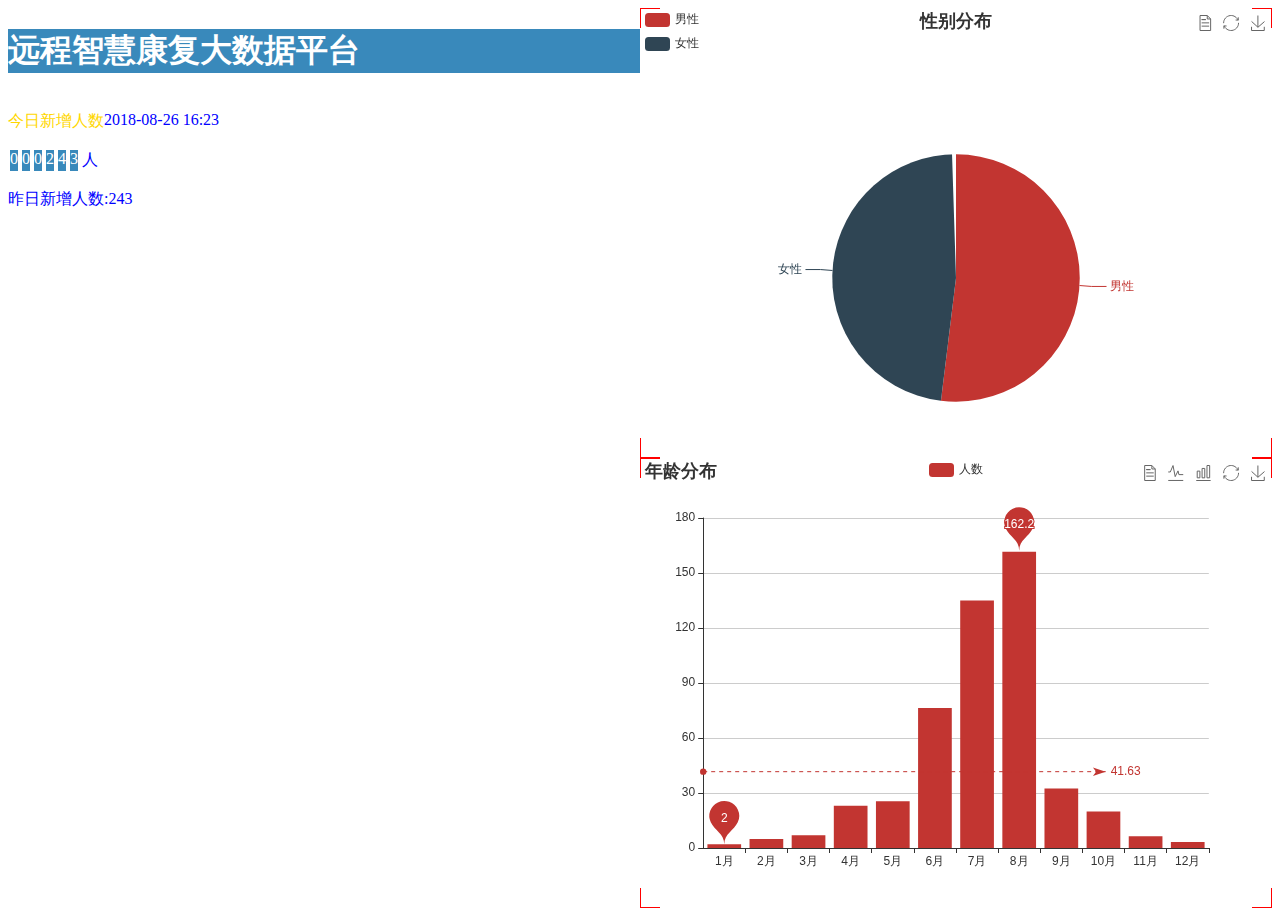
<file: index.html>
<!DOCTYPE html>
<html lang="zh">
<head>
    <meta charset="UTF-8">
    <title>Title</title>
    <link rel="stylesheet" href="css/common.css" type="text/css" />
    <style>
        body,html{
            height: 100%;
        }
        #header{
            background-color: #3989BB;
            color: white;
        }
        #left{
            /*background-color: red;*/
            height: 100%;
            float: left;
            width: 50%;
        }
        #right{
            height: 100%;
            float: left;
            width: 50%;
        }
        #pie{
            height: 50%;
        }
        #bar{
            height: 50%;
            /*background-color: blue;*/
        }
        .card{
            display:flex;
        }
        .card p{
            float:left;
            background-color: #3989BB;
            color: white;
            margin: 2px;
        }
        .time p{
            float: left;
        }
        #map {
            height: 30vh;
            width: 70%;
        }
        #people{
            height:20vh;
            /*background-color: red;*/
        }
    </style>
</head>
<body>
        <div id="left">
            <div>
                <h1 id="header">远程智慧康复大数据平台</h1>
            </div>
            <div class="num">
                <div class="time"><p style="color:gold">今日新增人数</p><p style="color:blue">2018-08-26 16:23</p><div style="clear:both"></div></div>
                <div class="card">
                    <p>0</p>
                    <p>0</p>
                    <p>0</p>
                    <p>2</p>
                    <p>4</p>
                    <p>3</p>
                    <p style="background-color: white;color: blue;">人</p>
                    <div style="clear:both"></div>
                </div>
                <div>
                    <p style="background-color: white;color: blue;">昨日新增人数:243</p>
                </div>
                <div id="map"></div>
                <div id="people"></div>
            </div>
            <!--<div id="main"></div>-->
        </div>
        <div id="right">
            <div id="pie" class="corner"></div>
            <div id="bar" class="corner"></div>
        </div>
</body>
    <script src="http://api.map.baidu.com/api?v=2.0&ak=53oVIOgmSIejwV7EfphPgTynOZbIiVYu"></script>
    <script src="js/index/echarts.min.js"></script>
    <script src="js/index/bmap.min.js"></script>
    <script src="js/index/mymap.js"></script>
    <script src="js/index/mypie.js"></script>
    <script src="js/index/mybar.js"></script>
</html>
</file>
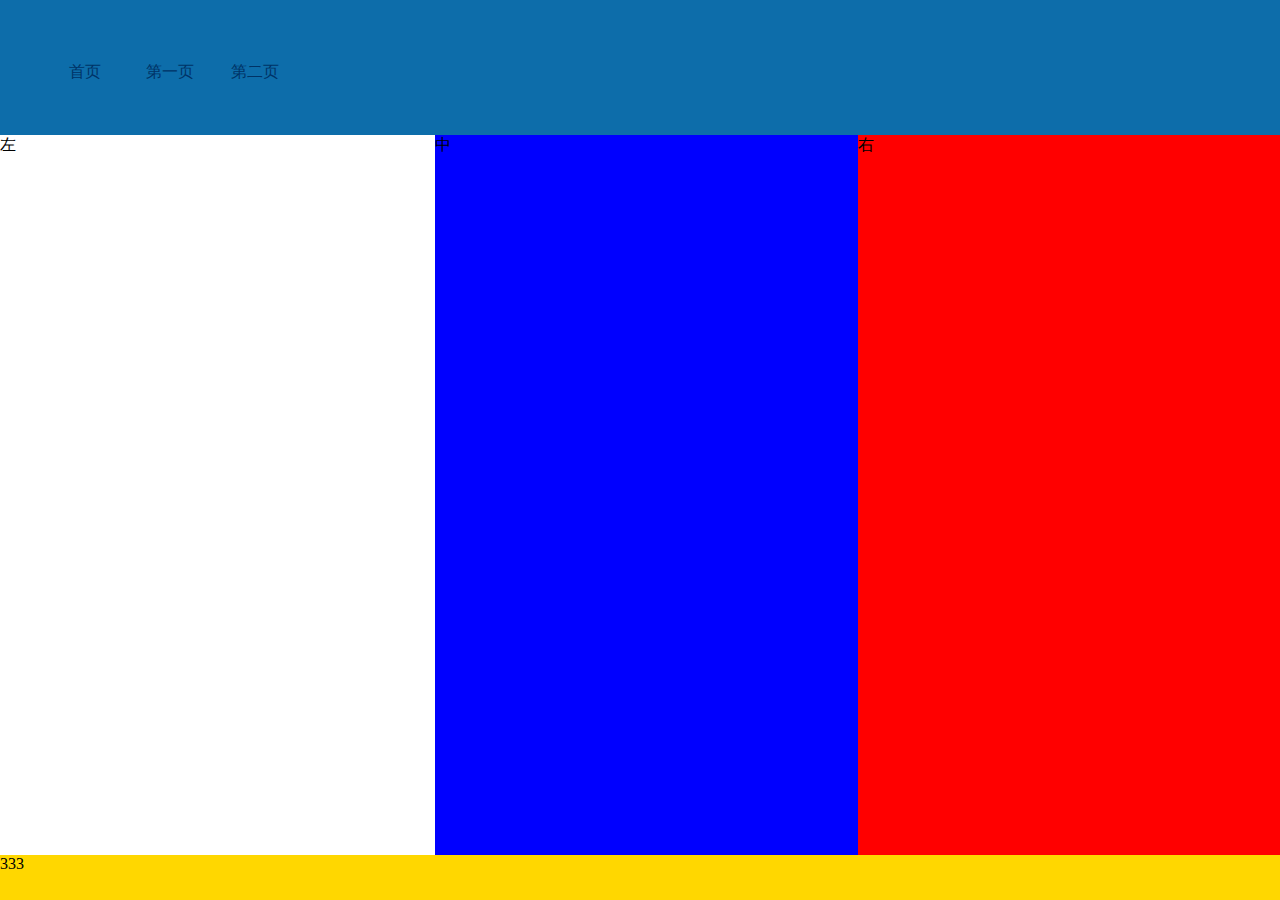
<file: disease/index.html>
<!DOCTYPE html>
<html lang="zh">
<head>
    <meta charset="UTF-8">
    <title>首页</title>
    <style>
        html,body{
            height:100%;
            padding: 0px;
            margin: 0px;
        }
        header{
            height: 15%;
            background-color: #0d6daa;
        }
        main{
            height:80%;
            display: flex;
            justify-content: flex-start;
        }
        main section{
            width:33%;
        }
        footer{
            height:5%;
            background-color:#FFD700;
        }

        ul{
            margin: 0px;
            display: flex;
            justify-content: flex-start;
        }
        ul li {
            list-style-type: none;
            text-align: center;
            width: 80px;
            height: 20px;
            line-height: 20px;
            color: #036;
            cursor: pointer;
            margin-left: 5px;
            /*margin-bottom: 35px;*/
            margin-top:5%;
        }
        .left{
            width:34%;
            /*background-color: #003366;*/
            /*padding: 120px;*/
            /*margin: 20px;*/
        }
        .middle{
            background-color: blue;
        }
        .right{
            background-color: red;
        }

    </style>
</head>
<body >
    <header>
        <ul>
            <li>首页</li><li>第一页</li><li>第二页</li>
        </ul>
    </header>

    <main>
        <section class="left">左</section>
        <section class="middle">中</section>
        <section class="right">右</section>
    </main>
    <footer>333</footer>
</body>
</html>
</file>
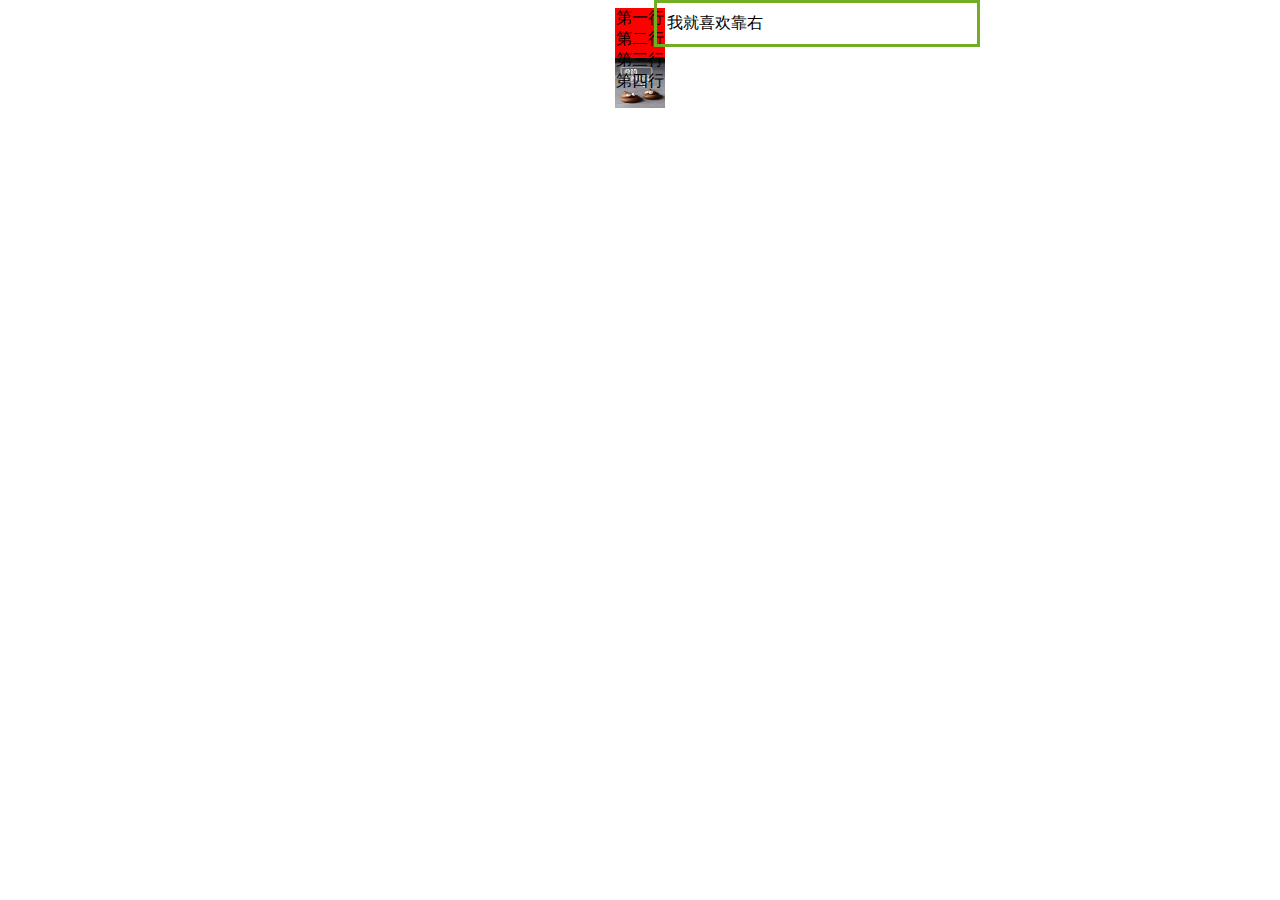
<file: css.html>
<!DOCTYPE html>
<html lang="zh">
<head>
    <meta charset="UTF-8">
    <title>css</title>
    <style>
        .div1{
            position:relative;
            margin:auto;
            height: 50px;
            background-color: red;
            width: 50px;
            text-align: center;
            /*换行，属性规定自动换行的处理方法*/
            word-break:break-all;
            /*属性允许长单词或 URL 地址换行到下一行*/
            word-wrap:break-word;
            /*z-index: 99;*/
        }
        img{
            display: block;
            margin:0 auto;
            height: 50px;
            width:50px;
        }
        #div2{
            position: absolute;
            top:0px;
            right: 300px;
            width: 300px;
            border: 3px solid #73AD21;
            padding: 10px;
            z-index: 99;
        }
    </style>
</head>
<body>
    <div class="div1">第一行第二行第三行第四行</div>
    <img src="shit.jpg">
    <div id="div2">我就喜欢靠右</div>

</body>
</html>
</file>
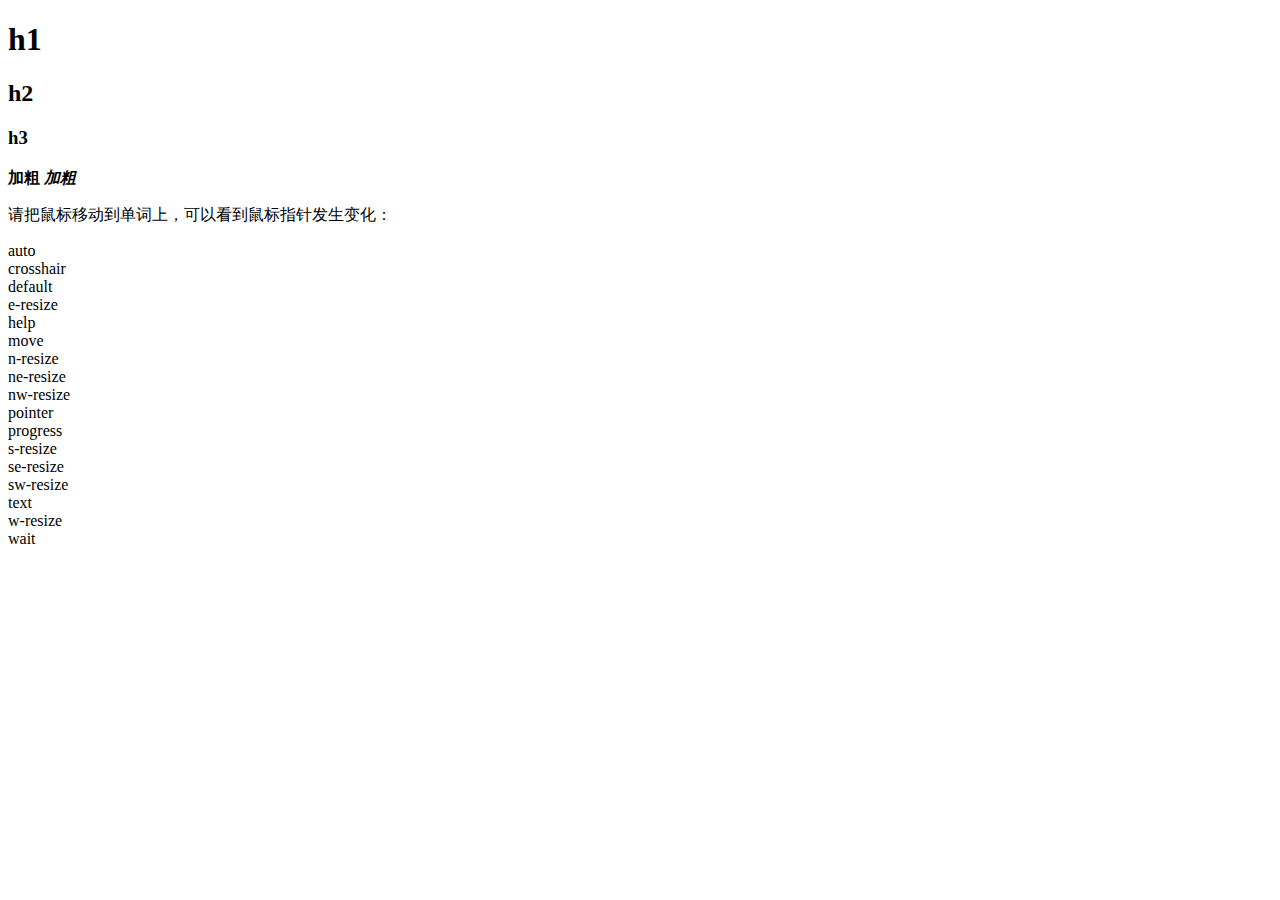
<file: cursor.html>
<!DOCTYPE html>
<html lang="zh">
<head>
    <meta charset="UTF-8">
    <title>鼠标指针变化</title>
</head>
<body>
    <h1>h1</h1>
    <h2>h2</h2>
    <h3>h3</h3>
    <b>加粗</b>
    <i><b>加粗</b></i>
    <p>请把鼠标移动到单词上，可以看到鼠标指针发生变化：</p>
    <span style="cursor:auto">auto</span><br>
    <span style="cursor:crosshair">crosshair</span><br>
    <span style="cursor:default">default</span><br>
    <span style="cursor:e-resize">e-resize</span><br>
    <span style="cursor:help">help</span><br>
    <span style="cursor:move">move</span><br>
    <span style="cursor:n-resize">n-resize</span><br>
    <span style="cursor:ne-resize">ne-resize</span><br>
    <span style="cursor:nw-resize">nw-resize</span><br>
    <span style="cursor:pointer">pointer</span><br>
    <span style="cursor:progress">progress</span><br>
    <span style="cursor:s-resize">s-resize</span><br>
    <span style="cursor:se-resize">se-resize</span><br>
    <span style="cursor:sw-resize">sw-resize</span><br>
    <span style="cursor:text">text</span><br>
    <span style="cursor:w-resize">w-resize</span><br>
    <span style="cursor:wait">wait</span><br>
</body>
</html>
</file>
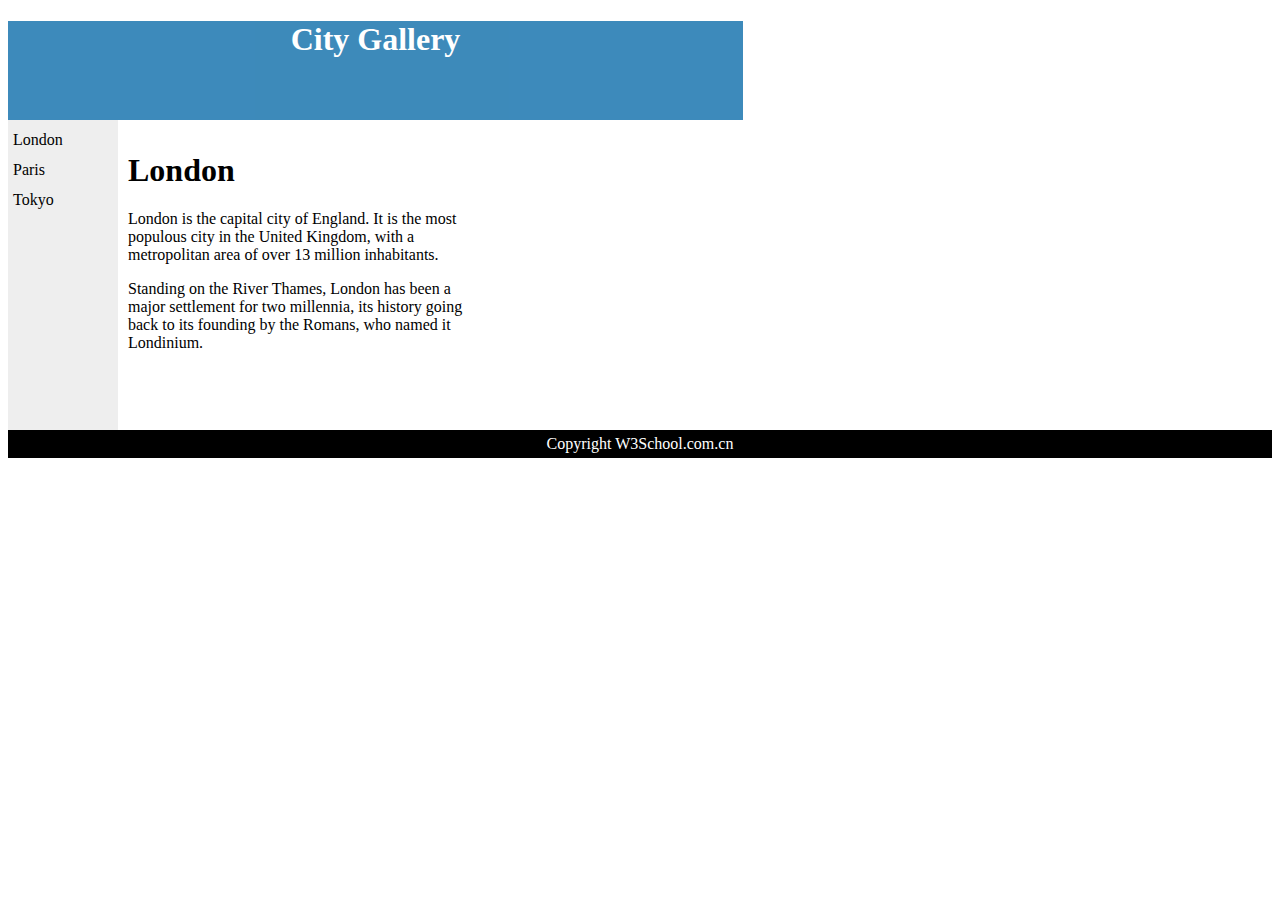
<file: div.html>
<!DOCTYPE html>
<html lang="en">
<head>
    <meta charset="UTF-8">
    <title>Title</title>
    <style>
        #header {
            background-color:#0d6daa;
            opacity: 0.8;
            filter:Alpha(opacity=80); /* IE8 以及更早的浏览器 */
            color:white;
            text-align:center;
            height: 99px;
            width: 735px;
            /*padding:5px;*/
        }
        #nav {
            line-height:30px;
            background-color:#eeeeee;
            height:300px;
            width:100px;
            float:left;
            padding:5px;
        }
        #section {
            width:350px;
            float:left;
            padding:10px;
        }
        #footer {
            background-color:black;
            color:white;
            clear:both;
            text-align:center;
            padding:5px;
        }
    </style>
</head>
<body>
    <div id="header">
        <h1>City Gallery</h1>
    </div>

    <div id="nav">
        London<br>
        Paris<br>
        Tokyo<br>
    </div>

    <div id="section">
        <h1>London</h1>
        <p>
            London is the capital city of England. It is the most populous city in the United Kingdom,
            with a metropolitan area of over 13 million inhabitants.
        </p>
        <p>
            Standing on the River Thames, London has been a major settlement for two millennia,
            its history going back to its founding by the Romans, who named it Londinium.
        </p>
    </div>

    <div id="footer">
        Copyright W3School.com.cn
    </div>


</body>
</html>
</file>
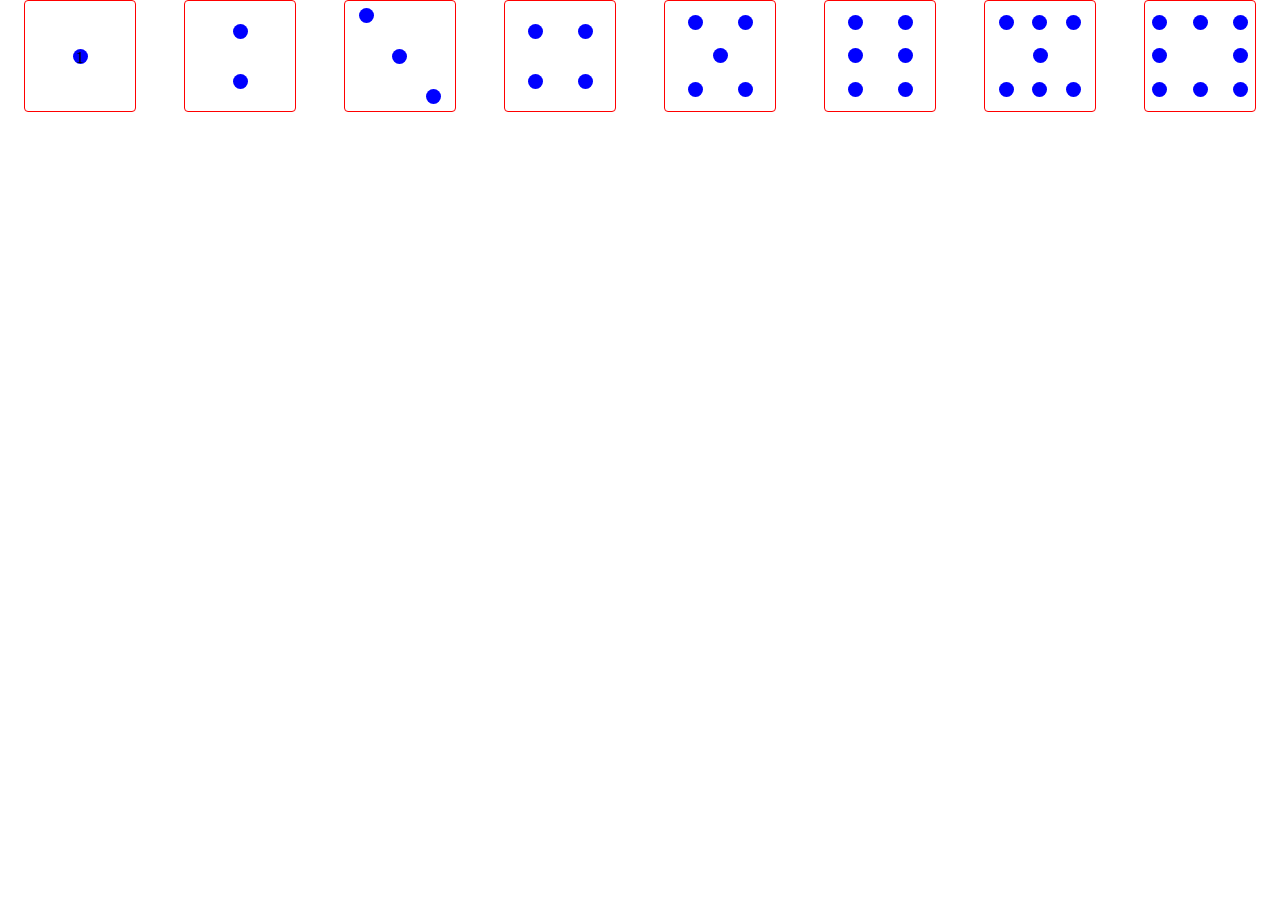
<file: div填充.html>
<!DOCTYPE html>
<html>
<head>
    <style>
        *{
            padding:0;
            margin:0;
        }
        body{
            display:flex;
            justify-content: space-around;

        }
        [class*='div']{
            display: flex;
            width:100px;
            height:100px;
            border-radius:4px;
            border:1px solid red;
            padding:5px;
        }
        [class*='div'] p{
            width:15px;
            height:15px;
            border-radius: 50%;
            margin:2px;
            background-color: blue;
            text-align: center;
            /*line-height: 15px;*/
        }
        .div1{
            justify-content: center;
            align-items: center;

        }
        .div2{
            align-items: center;
            justify-content: space-around;
            flex-direction:column;

        }
        .div3{
            justify-content: space-around;
            align-items: center;

        }
        .div3 p:nth-child(1){
            align-self: flex-start;
        }
        .div3 p:nth-child(3){
            align-self: flex-end;
        }
        .div4{
            justify-content: space-around;
            flex-direction: column;
            align-items: center;

        }
        .div4 div{
            display: flex;
            justify-content:space-around;
            width:100%;
        }
        .div4 div p{
            align-self: center;
        }
        .div5{
            justify-content: space-around;
            flex-direction:column;
            align-items: center;
        }
        .div5 div{
            display:flex;
            justify-content: space-around;
            width:100%;
            align-items: center;

        }
        .div5 div p{
            align-self: center;
        }

        .div6{
            justify-content: space-around;
            flex-direction:column;
            align-items: center;
        }
        .div6 div{
            display:flex;
            justify-content: space-around;
            width:100%;
            align-items: center;

        }
        .div6 div p{
            align-self: center;
        }
        .div8{
            justify-content: space-around;
            align-items: center;
            flex-direction: column;
        }
        .div8 div{
            display:flex;
            justify-content: space-between;
            width:100%;
        }
        .div8 div p{
            align-self: center;
        }
    </style>
</head>
<body>

<!--筛子布局-->
<div class="div1">
    <p>1</p>
</div>
<div class="div2">
    <p></p>
    <p></p>

</div>
<div class="div3">
    <p></p>
    <p></p>
    <p></p>
</div>
<div class="div4">
    <div>
        <p></p>
        <p></p>
    </div>
    <div>
        <p></p>
        <p></p>
    </div>

</div>
<div class="div5">
    <div>
        <p></p>
        <p></p>
    </div>
    <div>
        <p></p>
    </div>
    <div>
        <p></p>
        <p></p>
    </div>
</div>
<div class="div6">
    <div>
        <p></p>
        <p></p>
    </div>
    <div>
        <p></p>
        <p></p>
    </div>
    <div>
        <p></p>
        <p></p>
    </div>
</div>
<div class="div6">
    <div>
        <p></p>
        <p></p>
        <p></p>
    </div>
    <div>
        <p></p>
    </div>
    <div>
        <p></p>
        <p></p>
        <p></p>
    </div>
</div>
<div class="div8">
    <div>
        <p></p>
        <p></p>
        <p></p>
    </div>
    <div>
        <p></p>
        <p></p>
    </div>
    <div>
        <p></p>
        <p></p>
        <p></p>
    </div>
</div>

</body>
</html>
</file>
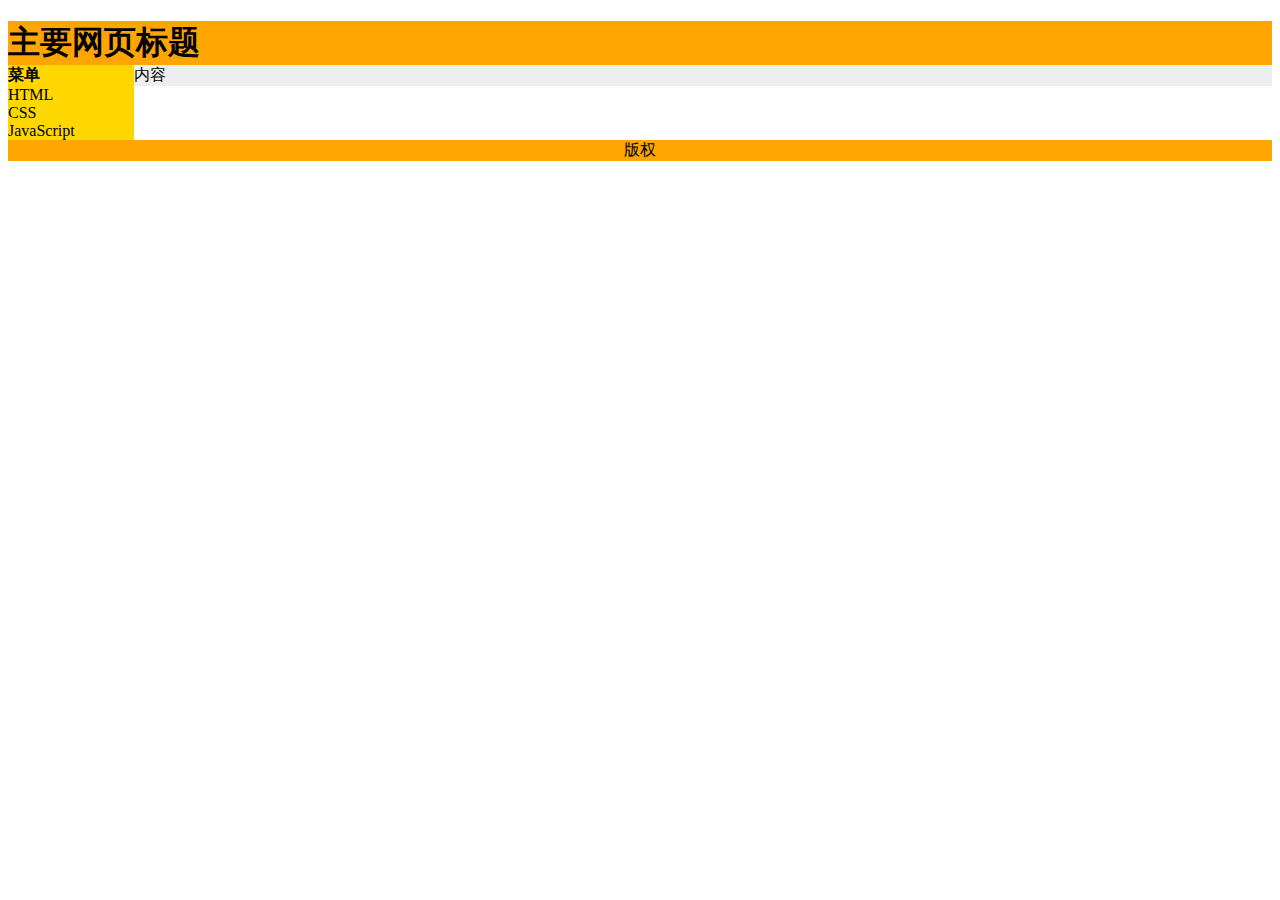
<file: div布局.html>
<!DOCTYPE html>
<html lang="zh">
<head>
    <meta charset="UTF-8">
    <title>Title</title>
    <style>
        #header {
            background-color:#FFA500;
        }

        #left{
            background-color: #FFD700;
            width: 10%;

        }
        #footer{
            text-align: center;
            background-color:#FFA500;
        }
        #middle{
            background-color:#EEEEEE;
            width: 90%;
        }
        .clearfix {
            /*zoom: 1;*/
            height: 100%;
            overflow: hidden;
        }

        .clearfix>div{
            height: 100%;
        }

        /*.clearfix:after {*/
            /*content: "";*/
            /*width: 0;*/
            /*height: 0;*/
            /*visibility: hidden;*/
            /*clear: both;*/
            /*overflow: hidden;*/
        /*}*/
    </style>
</head>
<body>
    <div id="header"><h1 style="margin-bottom: 0">主要网页标题</h1></div>
    <div class="clearfix">
        <div id="left" style="float: left;"><b>菜单</b><br>HTML<br>CSS<br>JavaScript</div>
        <div id="middle" style="float: left;">内容</div>
    </div>
    <div id="footer">版权</div>

</body>
</html>
</file>
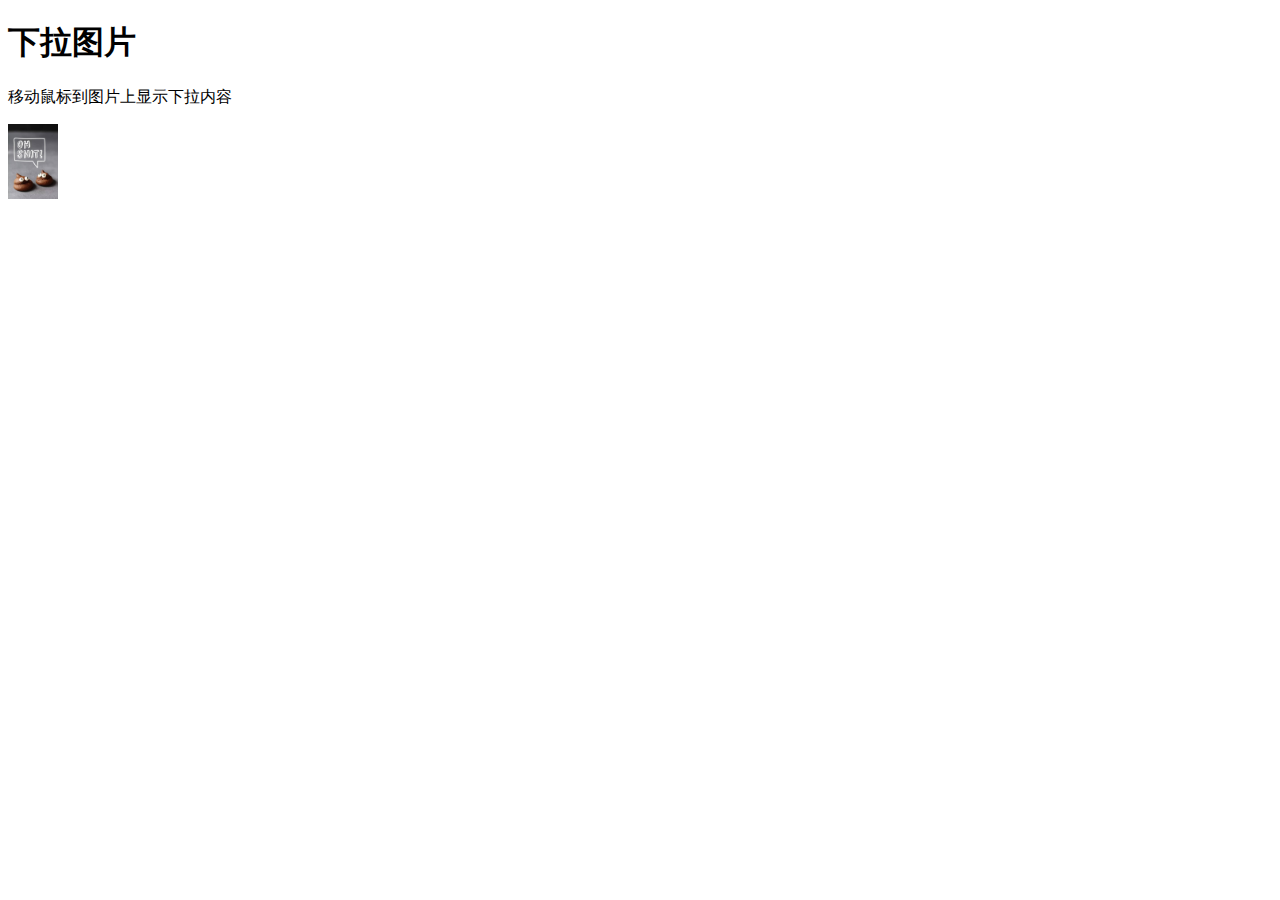
<file: img.html>
<!DOCTYPE html>
<html lang="zh">
<head>
    <meta charset="UTF-8">
    <title>下拉图片</title>
    <style>
        .dropdown {
            position: relative;
            display: inline-block;
        }
        .dropdown-content{
            display: none;
            background-color: #f9f9f9;
            min-width: 160px;
            box-shadow: 0px 8px 16px 0px rgba(0,0,0,0.2);
        }
        .dropdown:hover .dropdown-content {
            display: block;
        }
    </style>
</head>
<body>
    <h1>下拉图片</h1>
    <p>移动鼠标到图片上显示下拉内容</p>
    <div class="dropdown">
        <img src="shit.jpg" alt="图片跑去火星了" width="50px" height="75px">
        <div class="dropdown-content">
            <img src="shit.jpg">
        </div>
    </div>

</body>
</html>
</file>
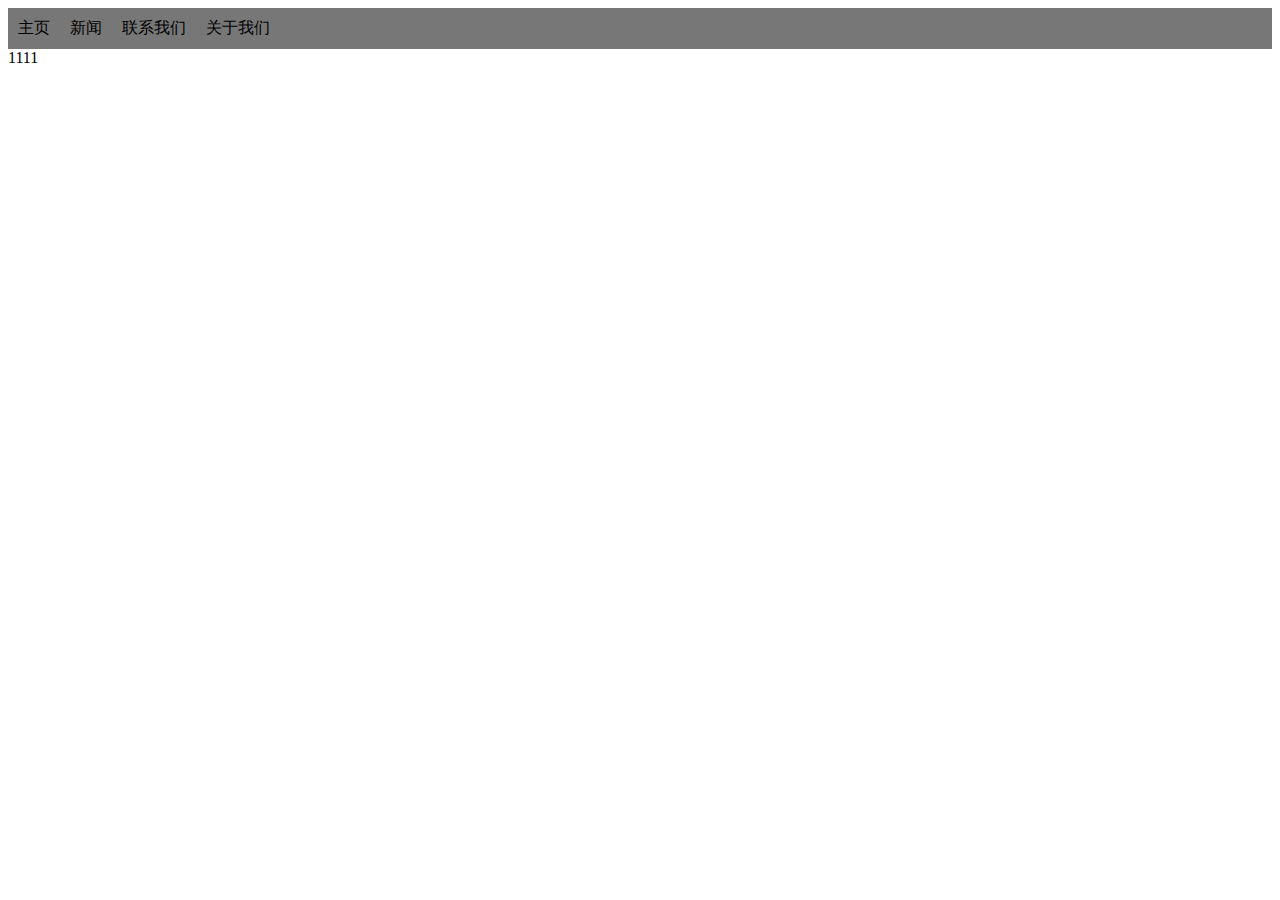
<file: margin.html>
<!DOCTYPE html>
<html lang="en">
<head>
    <meta charset="UTF-8">
    <title>我的网页</title>
    <style>
        .topmenu{
            list-style-type: none;
            margin: 0;
            padding: 0;
            background-color: #777;
            overflow: hidden;
        }

        .topmenu li{
            float: left;
            margin:10px;
        }
        div{
            margin:auto;
            /*width: 50%;*/
        }
    </style>
</head>
<body>
    <ul class="topmenu">
        <li>主页</li>
        <li>新闻</li>
        <li>联系我们</li>
        <li>关于我们</li>
    </ul>
    <div>1111</div>

</body>
</html>
</file>
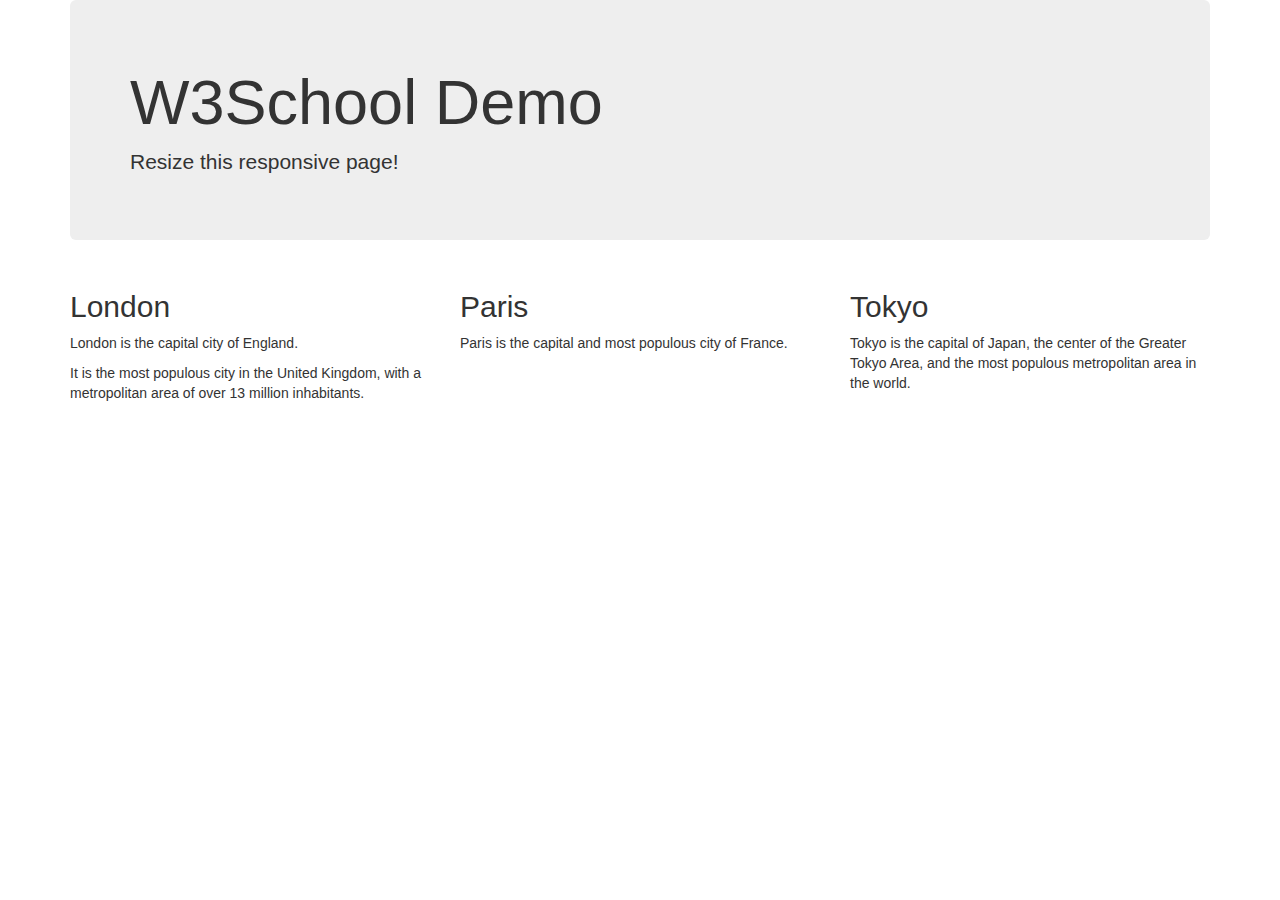
<file: mybootstrap.html>
<!DOCTYPE html>
<html lang="en">
<head>
    <meta charset="UTF-8">
    <title>Title</title>
    <link rel="stylesheet"
          href="http://maxcdn.bootstrapcdn.com/bootstrap/3.2.0/css/bootstrap.min.css">
</head>
<body>
    <div class="container">
        <div class="jumbotron">
            <h1>W3School Demo</h1>
            <p>Resize this responsive page!</p>
        </div>
    </div>

    <div class="container">
        <div class="row">
            <div class="col-md-4">
                <h2>London</h2>
                <p>London is the capital city of England.</p>
                <p>It is the most populous city in the United Kingdom,
                    with a metropolitan area of over 13 million inhabitants.</p>
            </div>
            <div class="col-md-4">
                <h2>Paris</h2>
                <p>Paris is the capital and most populous city of France.</p>
            </div>
            <div class="col-md-4">
                <h2>Tokyo</h2>
                <p>Tokyo is the capital of Japan, the center of the Greater Tokyo Area,
                    and the most populous metropolitan area in the world.</p>
            </div>
        </div>
    </div>

</body>
</html>
</file>
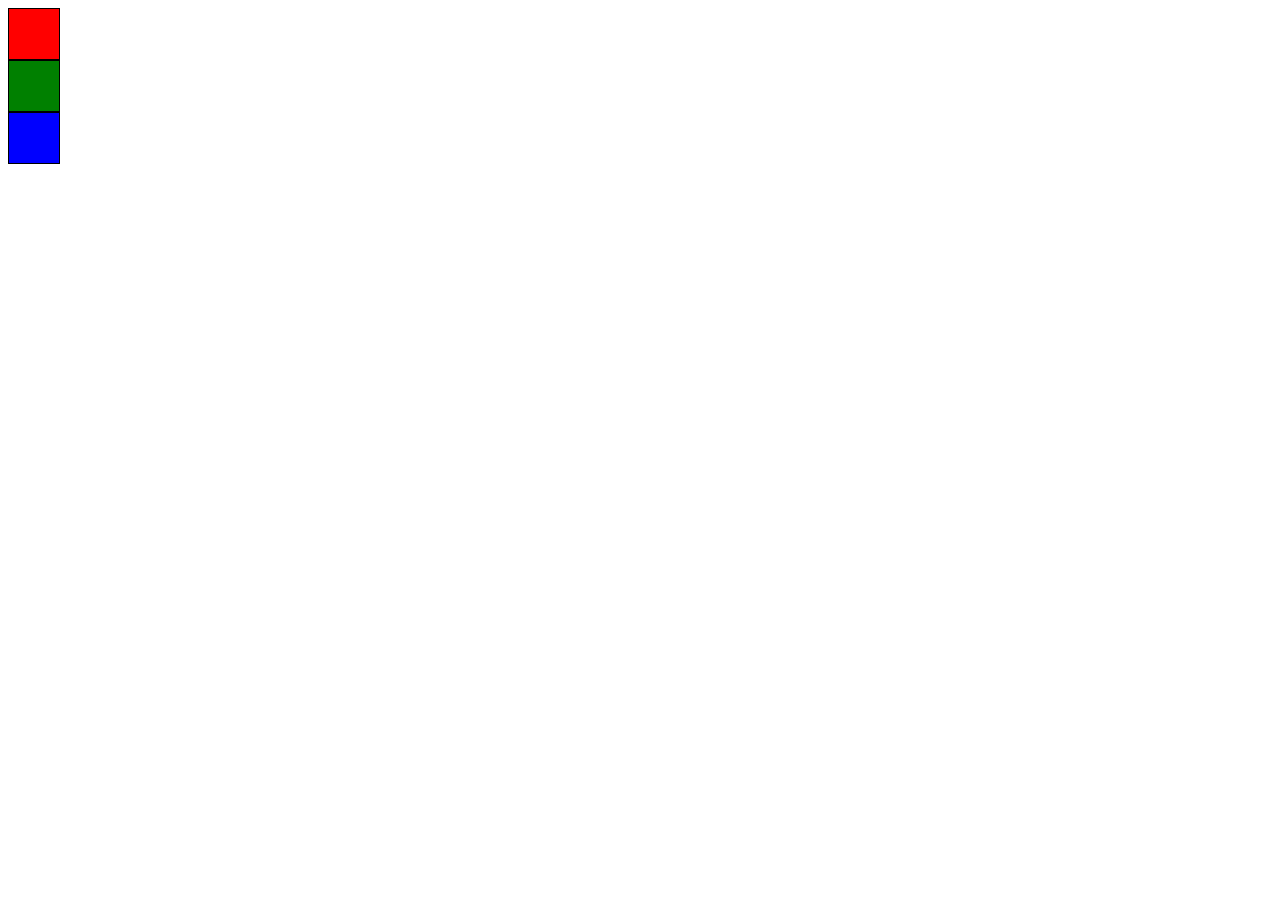
<file: postition.html>
<!DOCTYPE html>
<html lang="zh">
<head>
    <meta charset="UTF-8">
    <title>定位</title>
    <style>
        #div1{
            background-color: red;
            height: 50px;
            width: 50px;
            border:1px solid black;
        }
        #div2{
            background-color: green;
            height: 50px;
            width: 50px;
            border: 1px;
            border:1px solid black;
        }
        #div3{
            background-color: blue;
            height: 50px;
            width: 50px;
            border: 1px;
            border:1px solid black;
        }
        .static{
            position: static;
        }
    </style>
</head>
<body>
    <div id="div1"></div>
    <div id="div2" class="static"></div>
    <div id="div3"></div>
</body>
</html>
</file>
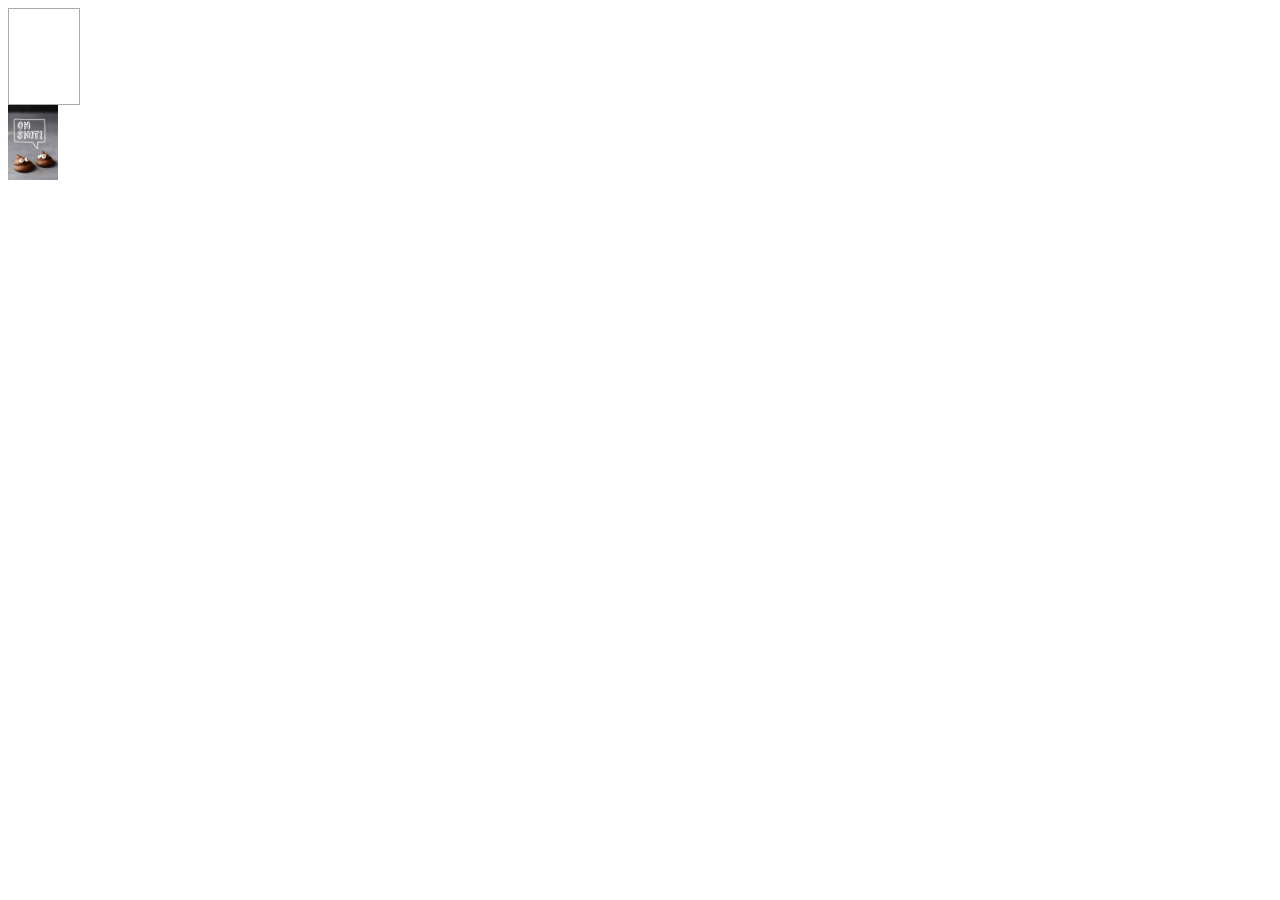
<file: tuofang.html>
<!DOCTYPE HTML>
<html>
<head>
    <style>
        #div1 {width:50px; height:75px;padding:10px;border:1px solid #aaaaaa;}
    </style>
    <script type="text/javascript">
        function allowDrop(ev) {
            ev.preventDefault();
        }

        function drag(ev){
            ev.dataTransfer.setData("text",ev.target.id)
        }

        function drop(ev) {
            ev.preventDefault();
            var data = ev.dataTransfer.getData("text");
            alert(data);
            ev.target.appendChild(document.getElementById(data));
        }
    </script>
</head>
<body>
    <div id="div1"  ondrop="drop(event)" ondragover="allowDrop(event)"></div>
    <img id="shit" draggable="true" src="shit.jpg" height="75" width="50" ondragstart="drag(event)">
</body>
</html>
</file>
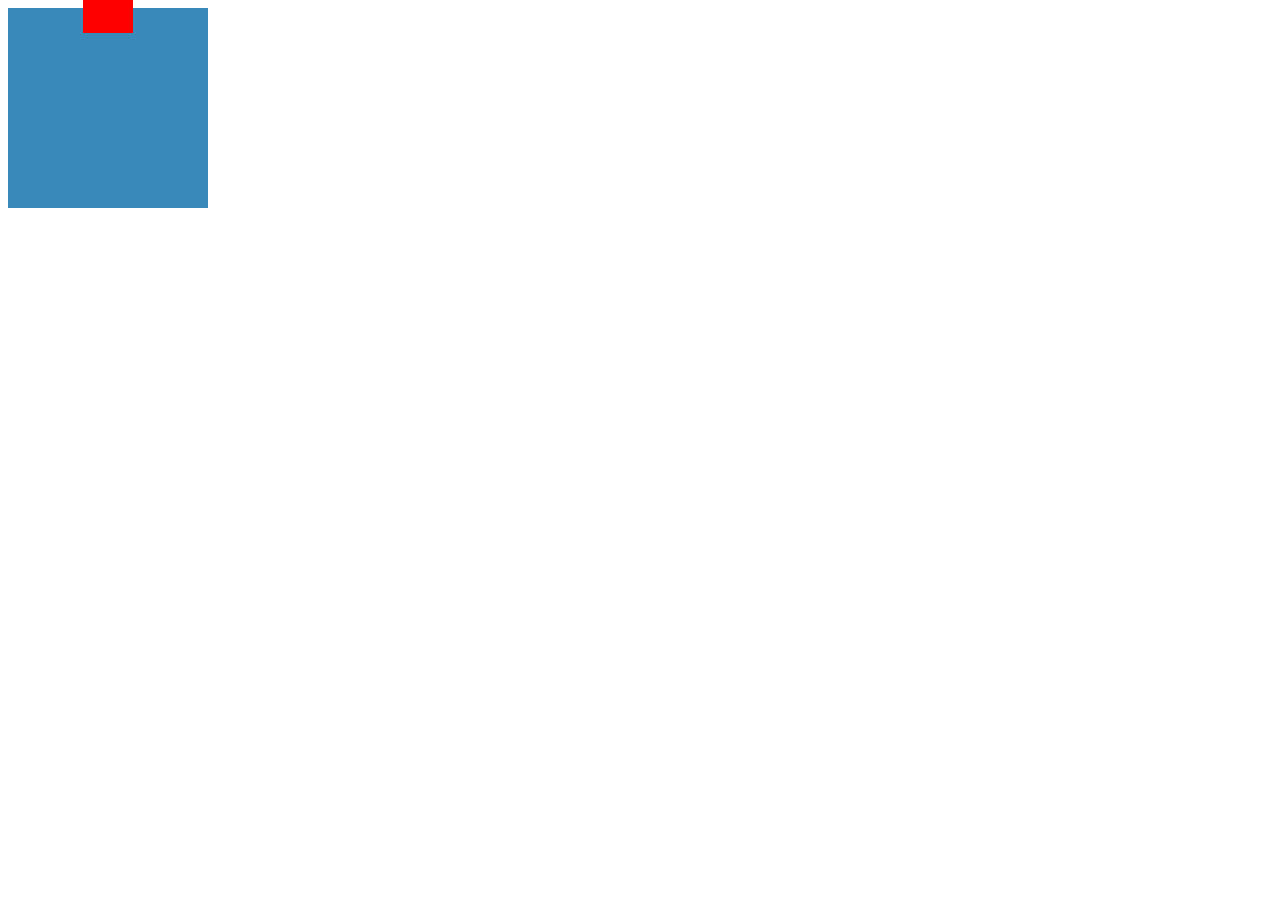
<file: vh100.html>
<!DOCTYPE html>
<html lang="zh">
<head>
    <meta charset="UTF-8">
    <title>Title</title>
    <style>
        #div1{
            width: 200px;
            height: 200px;
            /*border: solid;*/
            position: relative;
            background-color: #3989BB;
        }
        #div2{
            width: 50px;
            height: 50px;
            /*border: solid;*/
            position: absolute;
            left:0;
            right:0;
            top:-25px;
            margin: 0 auto;
            background-color: red;
        }
    </style>
</head>
<body>
    <div id="div1">
        <div id="div2"></div>
    </div>
</body>
</html>
</file>
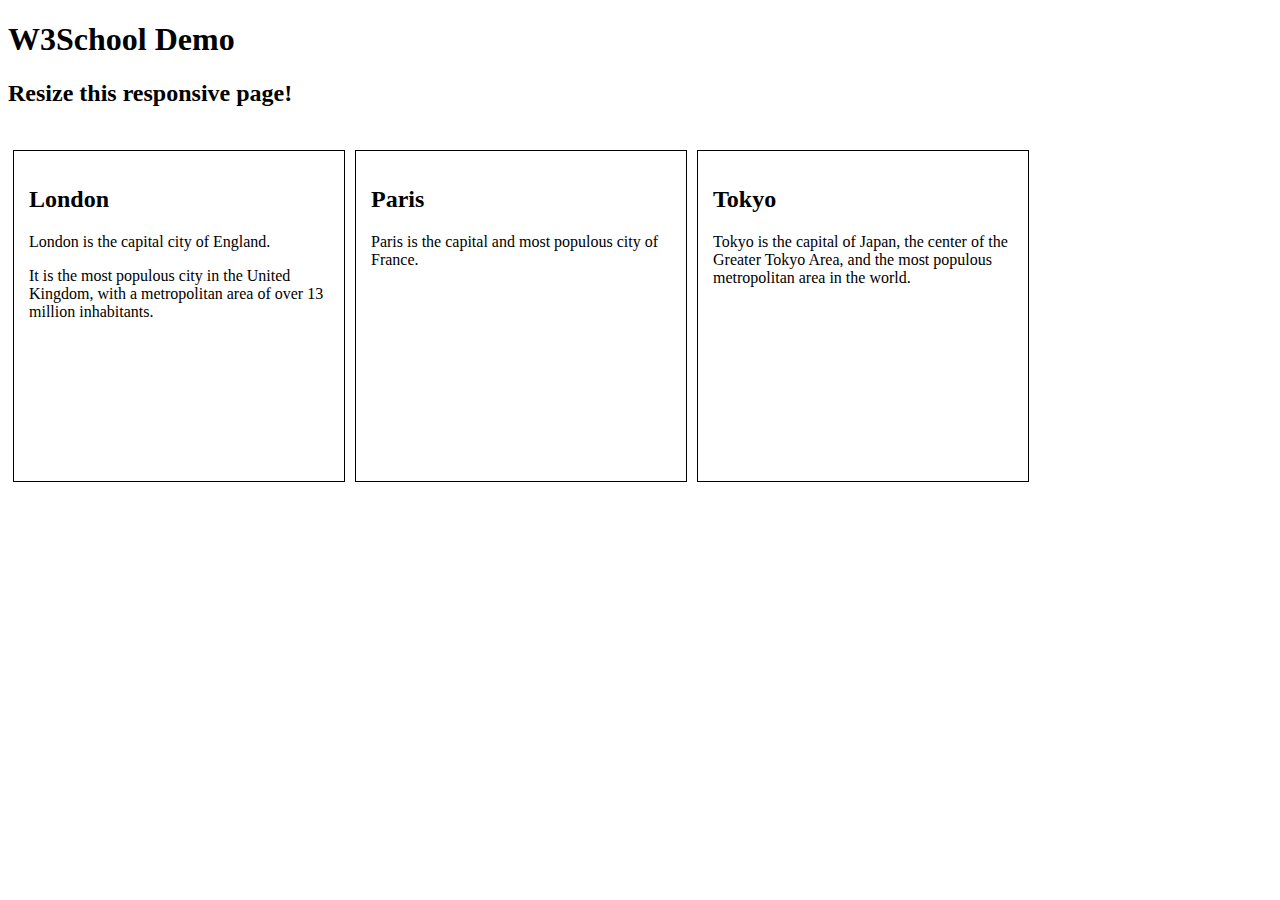
<file: xiangying.html>
<!DOCTYPE html>
<html lang="en">
<head>
    <meta charset="UTF-8">
    <title>Title</title>
    <style>
        .city {
            float: left;
            margin: 5px;
            padding: 15px;
            width: 300px;
            height: 300px;
            border: 1px solid black;
        }
    </style>
</head>
<body>
    <h1>W3School Demo</h1>
    <h2>Resize this responsive page!</h2>
    <br>

    <div class="city">
        <h2>London</h2>
        <p>London is the capital city of England.</p>
        <p>It is the most populous city in the United Kingdom,
            with a metropolitan area of over 13 million inhabitants.</p>
    </div>

    <div class="city">
        <h2>Paris</h2>
        <p>Paris is the capital and most populous city of France.</p>
    </div>

    <div class="city">
        <h2>Tokyo</h2>
        <p>Tokyo is the capital of Japan, the center of the Greater Tokyo Area,
            and the most populous metropolitan area in the world.</p>
    </div>

</body>
</html>
</file>
<file: css/common.css>
.corner{
    background: -webkit-linear-gradient(to left, #f00, #f00) left top no-repeat,
    -webkit-linear-gradient(to bottom, #f00, #f00) left top no-repeat,
    -webkit-linear-gradient(to left, #f00, #f00) right top no-repeat,
    -webkit-linear-gradient(to bottom, #f00, #f00) right top no-repeat,
    -webkit-linear-gradient(to left, #f00, #f00) left bottom no-repeat,
    -webkit-linear-gradient(to bottom, #f00, #f00) left bottom no-repeat,
    -webkit-linear-gradient(to left, #f00, #f00) right bottom no-repeat,
    -webkit-linear-gradient(to left, #f00, #f00) right bottom no-repeat;
    background: -o-linear-gradient(to left, #f00, #f00) left top no-repeat,
    -o-linear-gradient(to bottom, #f00, #f00) left top no-repeat,
    -o-linear-gradient(to left, #f00, #f00) right top no-repeat,
    -o-linear-gradient(to bottom, #f00, #f00) right top no-repeat,
    -o-linear-gradient(to left, #f00, #f00) left bottom no-repeat,
    -o-linear-gradient(to bottom, #f00, #f00) left bottom no-repeat,
    -o-linear-gradient(to left, #f00, #f00) right bottom no-repeat,
    -o-linear-gradient(to left, #f00, #f00) right bottom no-repeat;
    background: -moz-linear-gradient(to left, #f00, #f00) left top no-repeat,
    -moz-linear-gradient(to bottom, #f00, #f00) left top no-repeat,
    -moz-linear-gradient(to left, #f00, #f00) right top no-repeat,
    -moz-linear-gradient(to bottom, #f00, #f00) right top no-repeat,
    -moz-linear-gradient(to left, #f00, #f00) left bottom no-repeat,
    -moz-linear-gradient(to bottom, #f00, #f00) left bottom no-repeat,
    -moz-linear-gradient(to left, #f00, #f00) right bottom no-repeat,
    -moz-linear-gradient(to left, #f00, #f00) right bottom no-repeat;
    background: linear-gradient(to left, #f00, #f00) left top no-repeat,
    linear-gradient(to bottom, #f00, #f00) left top no-repeat,
    linear-gradient(to left, #f00, #f00) right top no-repeat,
    linear-gradient(to bottom, #f00, #f00) right top no-repeat,
    linear-gradient(to left, #f00, #f00) left bottom no-repeat,
    linear-gradient(to bottom, #f00, #f00) left bottom no-repeat,
    linear-gradient(to left, #f00, #f00) right bottom no-repeat,
    linear-gradient(to left, #f00, #f00) right bottom no-repeat;
    background-size: 1px 20px, 20px 1px, 1px 20px, 20px 1px;
}
</file>
